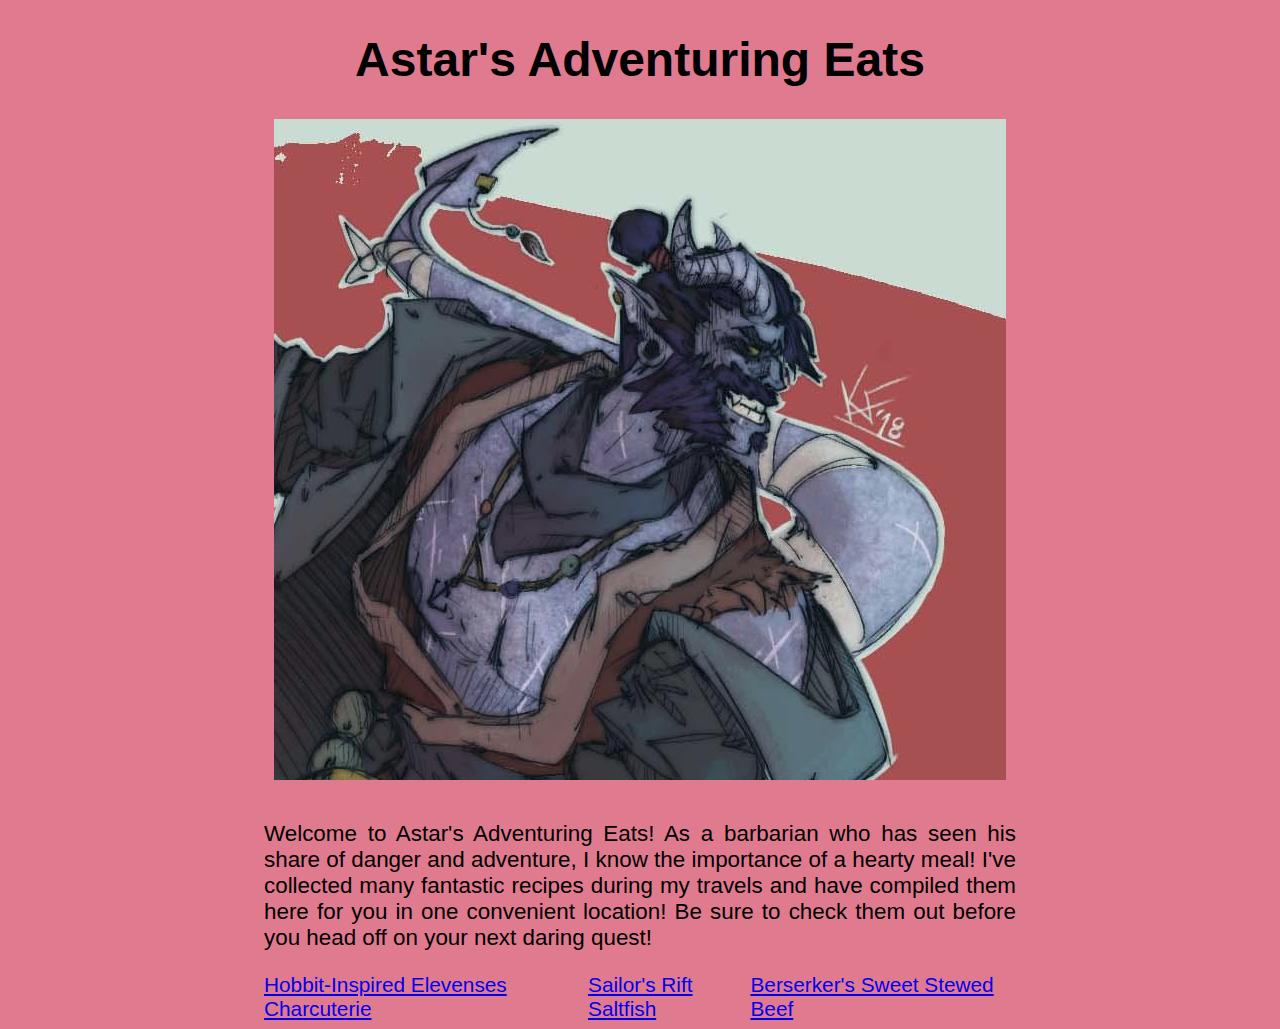
<file: index.html>
<!DOCTYPE html>
<html lang="en">
    <head>
        <meta charset="utf-8">
        <link rel="stylesheet" href="style.css">
        <title>Astar's Adventuring Eats</title>
    </head>
    <body>
        <h1 class="centered main-heading">Astar's Adventuring Eats</h1>
        <img id="main-img" src="./img/astar.png" alt="Astar, the tiefling barbarian" height="661px" width="732px">
        <br>
        <p class="greeting">Welcome to Astar's Adventuring Eats! As a barbarian who has seen his share of danger and adventure, I know the importance of a hearty meal! I've collected many fantastic recipes during my travels and have compiled them here for you in one convenient location! Be sure to check them out before you head off on your next daring quest!</p>
        <nav>
            <a href="./recipes/charcuterie.html">Hobbit-Inspired Elevenses Charcuterie</a>
            <a href="./recipes/saltfish.html">Sailor's Rift Saltfish</a>
            <a href="./recipes/stewedbeef.html">Berserker's Sweet Stewed Beef</a>
        </nav>
    </body>
</html>
</file>
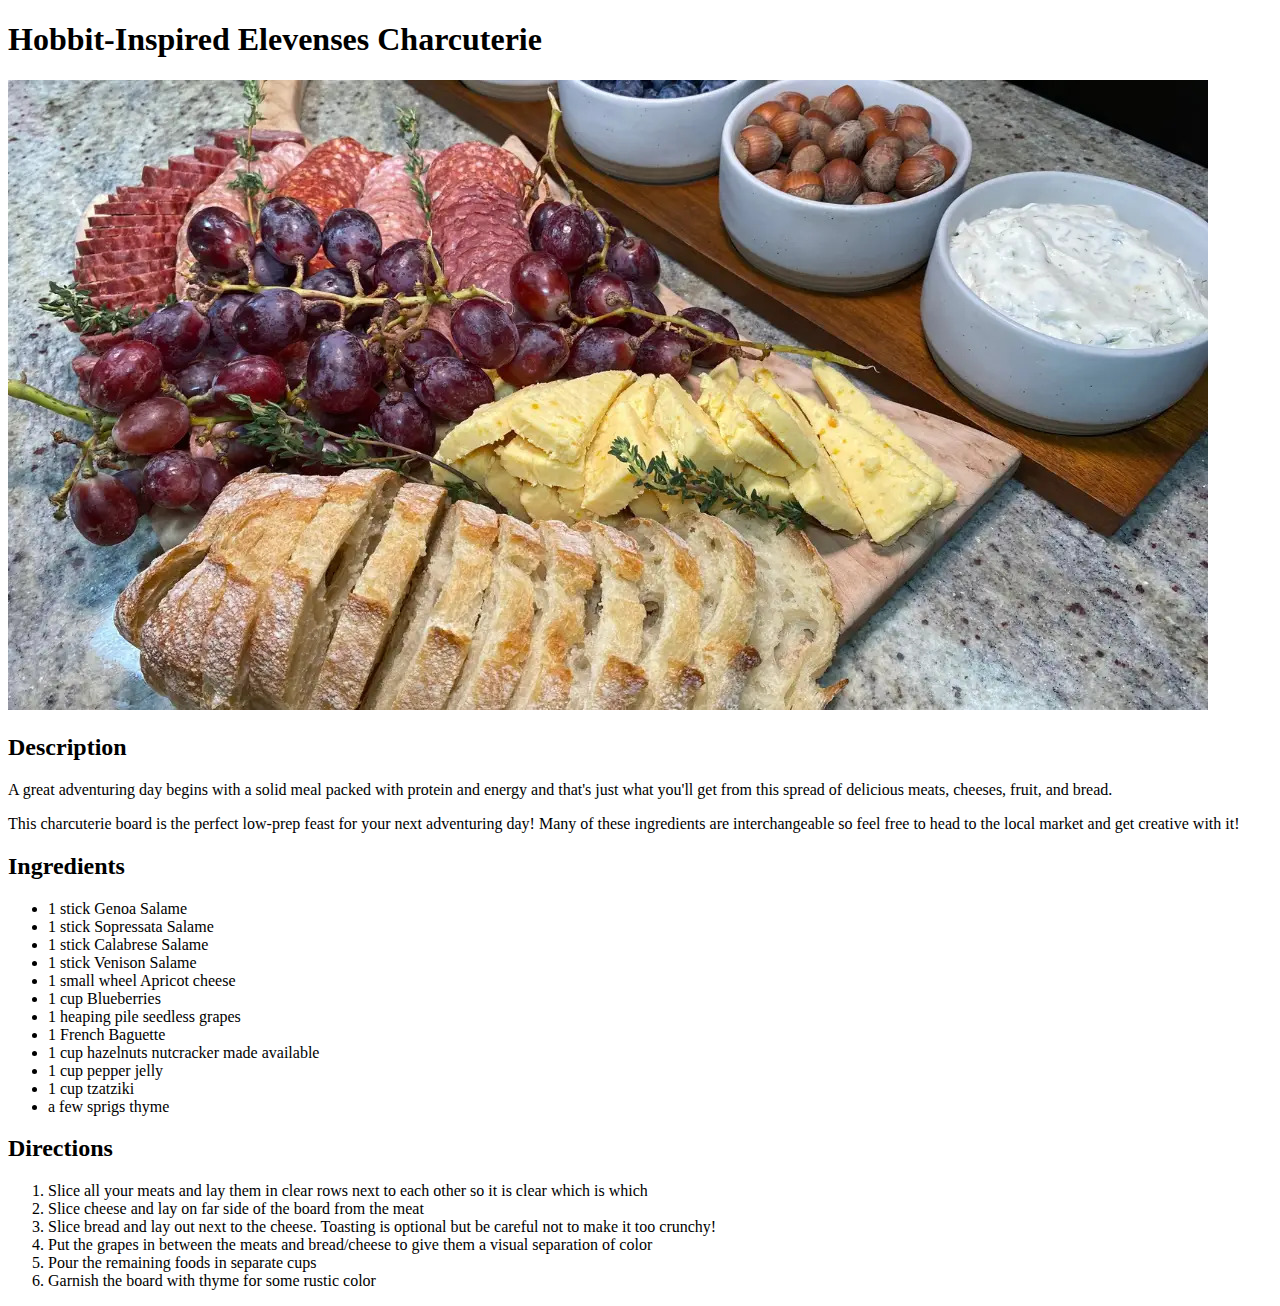
<file: recipes/charcuterie.html>
<!DOCTYPE html>
<html lang="en">
    <head>
        <meta charset="utf-8">
        <title>Astar's Adventuring Eats</title>
    </head>
    <body>
        <h1>Hobbit-Inspired Elevenses Charcuterie</h1>
        <img src="../img/charcuterie.jpg" alt="A charcuterie board with bread, cheese, meat, and fruit">
        
        <h2>Description</h2>
        <p>A great adventuring day begins with a solid meal packed with protein and energy and that's just what you'll get from this spread of delicious meats, cheeses, fruit, and bread.</p>
        <p>This charcuterie board is the perfect low-prep feast for your next adventuring day! Many of these ingredients are interchangeable so feel free to head to the local market and get creative with it!</p>

        <h2>Ingredients</h2>
        <ul>
            <li>1 stick Genoa Salame</li>
            <li>1 stick Sopressata Salame</li>
            <li>1 stick Calabrese Salame</li>
            <li>1 stick Venison Salame</li>
            <li>1 small wheel Apricot cheese</li>
            <li>1 cup Blueberries</li>
            <li>1 heaping pile seedless grapes</li>
            <li>1 French Baguette </li>
            <li>1 cup hazelnuts nutcracker made available</li>
            <li>1 cup pepper jelly</li>
            <li>1 cup tzatziki</li>
            <li>a few sprigs thyme</li>
        </ul>

        <h2>Directions</h2>
        <ol>
            <li>Slice all your meats and lay them in clear rows next to each other so it is clear which is which</li>
            <li>Slice cheese and lay on far side of the board from the meat</li>
            <li>Slice bread and lay out next to the cheese. Toasting is optional but be careful not to make it too crunchy!</li>
            <li>Put the grapes in between the meats and bread/cheese to give them a visual separation of color</li>
            <li>Pour the remaining foods in separate cups</li>
            <li>Garnish the board with thyme for some rustic color</li>
        </ol>
    </body>
</html>
</file>
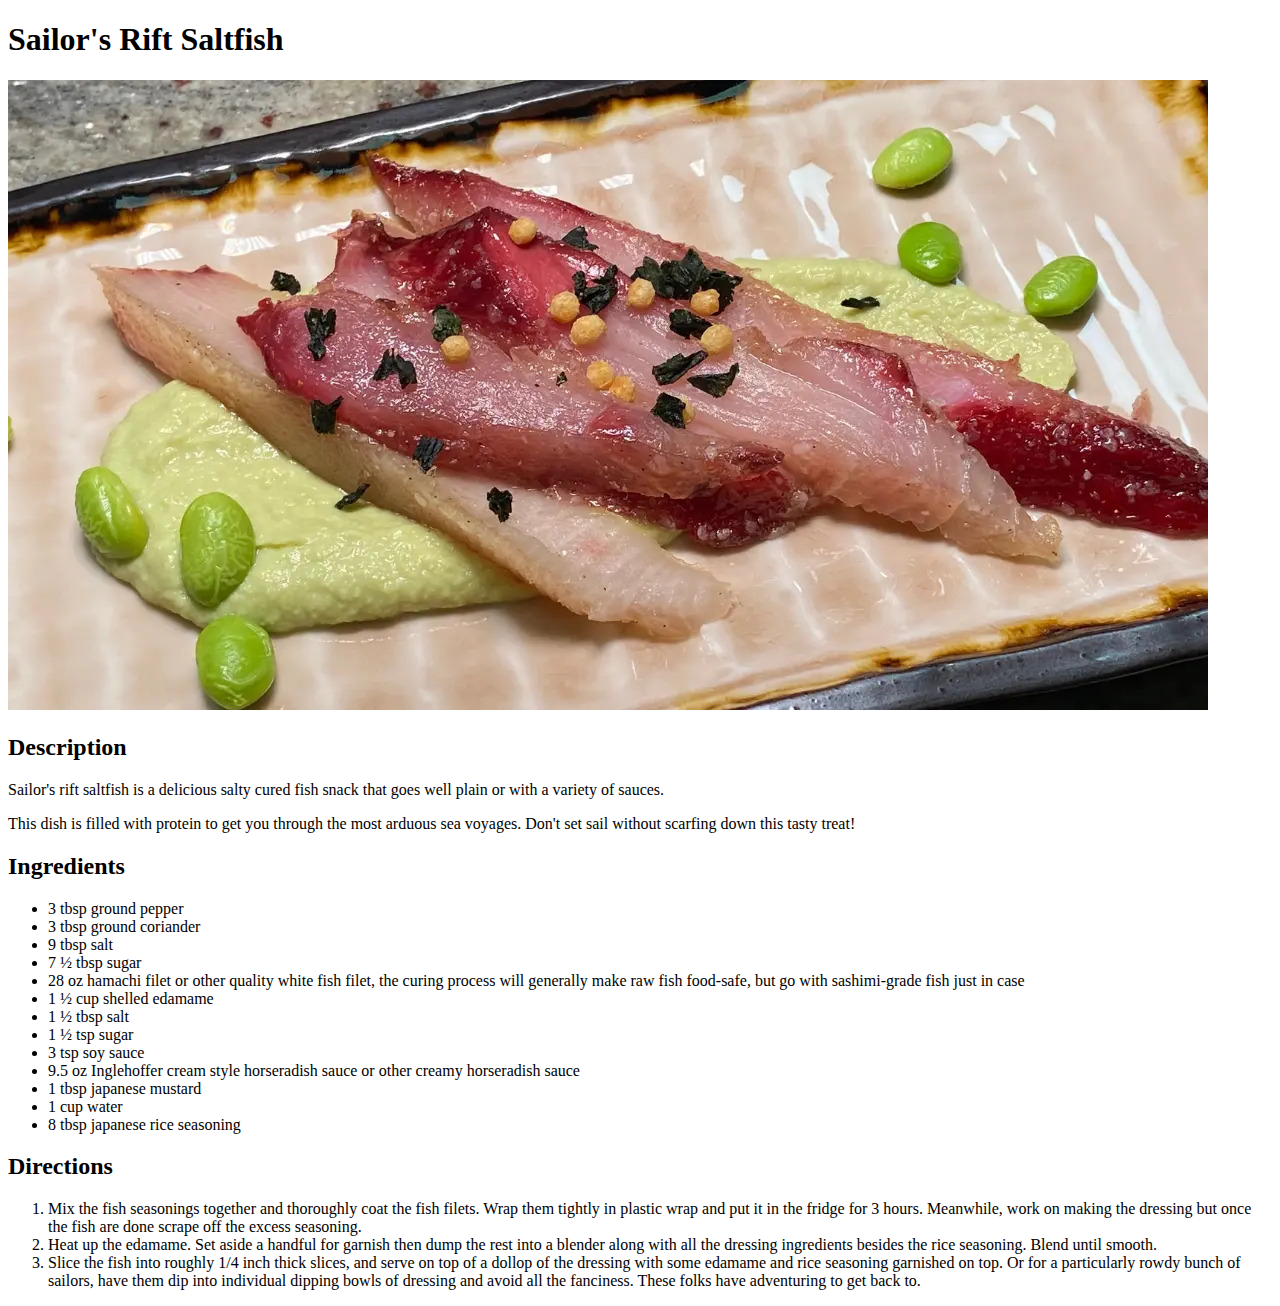
<file: recipes/saltfish.html>
<!DOCTYPE html>
<html lang="en">
    <head>
        <meta charset="utf-8">
        <title>Astar's Adventuring Eats</title>
    </head>

    <body>
        <h1>Sailor's Rift Saltfish</h1>
        <img src="../img/saltfish.jpg" alt="Salty cured hamachi">

        <h2>Description</h2>
        <p>Sailor's rift saltfish is a delicious salty cured fish snack that goes well plain or with a variety of sauces.</p>
        <p>This dish is filled with protein to get you through the most arduous sea voyages. Don't set sail without scarfing down this tasty treat!</p>
        
        <h2>Ingredients</h2>
        <ul>
            <li>3 tbsp ground pepper</li>
            <li>3 tbsp ground coriander</li>
            <li>9 tbsp salt</li>
            <li>7 ½ tbsp sugar</li>
            <li>28 oz hamachi filet or other quality white fish filet, the curing process will generally make raw fish food-safe, but go with sashimi-grade fish just in case</li>
            <li>1 ½ cup shelled edamame</li>
            <li>1 ½ tbsp salt</li>
            <li>1 ½ tsp sugar</li>
            <li>3 tsp soy sauce</li>
            <li>9.5 oz Inglehoffer cream style horseradish sauce or other creamy horseradish sauce</li>
            <li>1 tbsp japanese mustard</li>
            <li>1 cup water</li>
            <li>8 tbsp japanese rice seasoning</li>
        </ul>

        <h2>Directions</h2>
        <ol>
            <li>Mix the fish seasonings together and thoroughly coat the fish filets. Wrap them tightly in plastic wrap and put it in the fridge for 3 hours. Meanwhile, work on making the dressing but once the fish are done scrape off the excess seasoning.</li>
            <li>Heat up the edamame. Set aside a handful for garnish then dump the rest into a blender along with all the dressing ingredients besides the rice seasoning. Blend until smooth.</li>
            <li>Slice the fish into roughly 1/4 inch thick slices, and serve on top of a dollop of the dressing with some edamame and rice seasoning garnished on top. Or for a particularly rowdy bunch of sailors, have them dip into individual dipping bowls of dressing and avoid all the fanciness. These folks have adventuring to get back to.</li>
        </ol>
    </body>
</html>
</file>
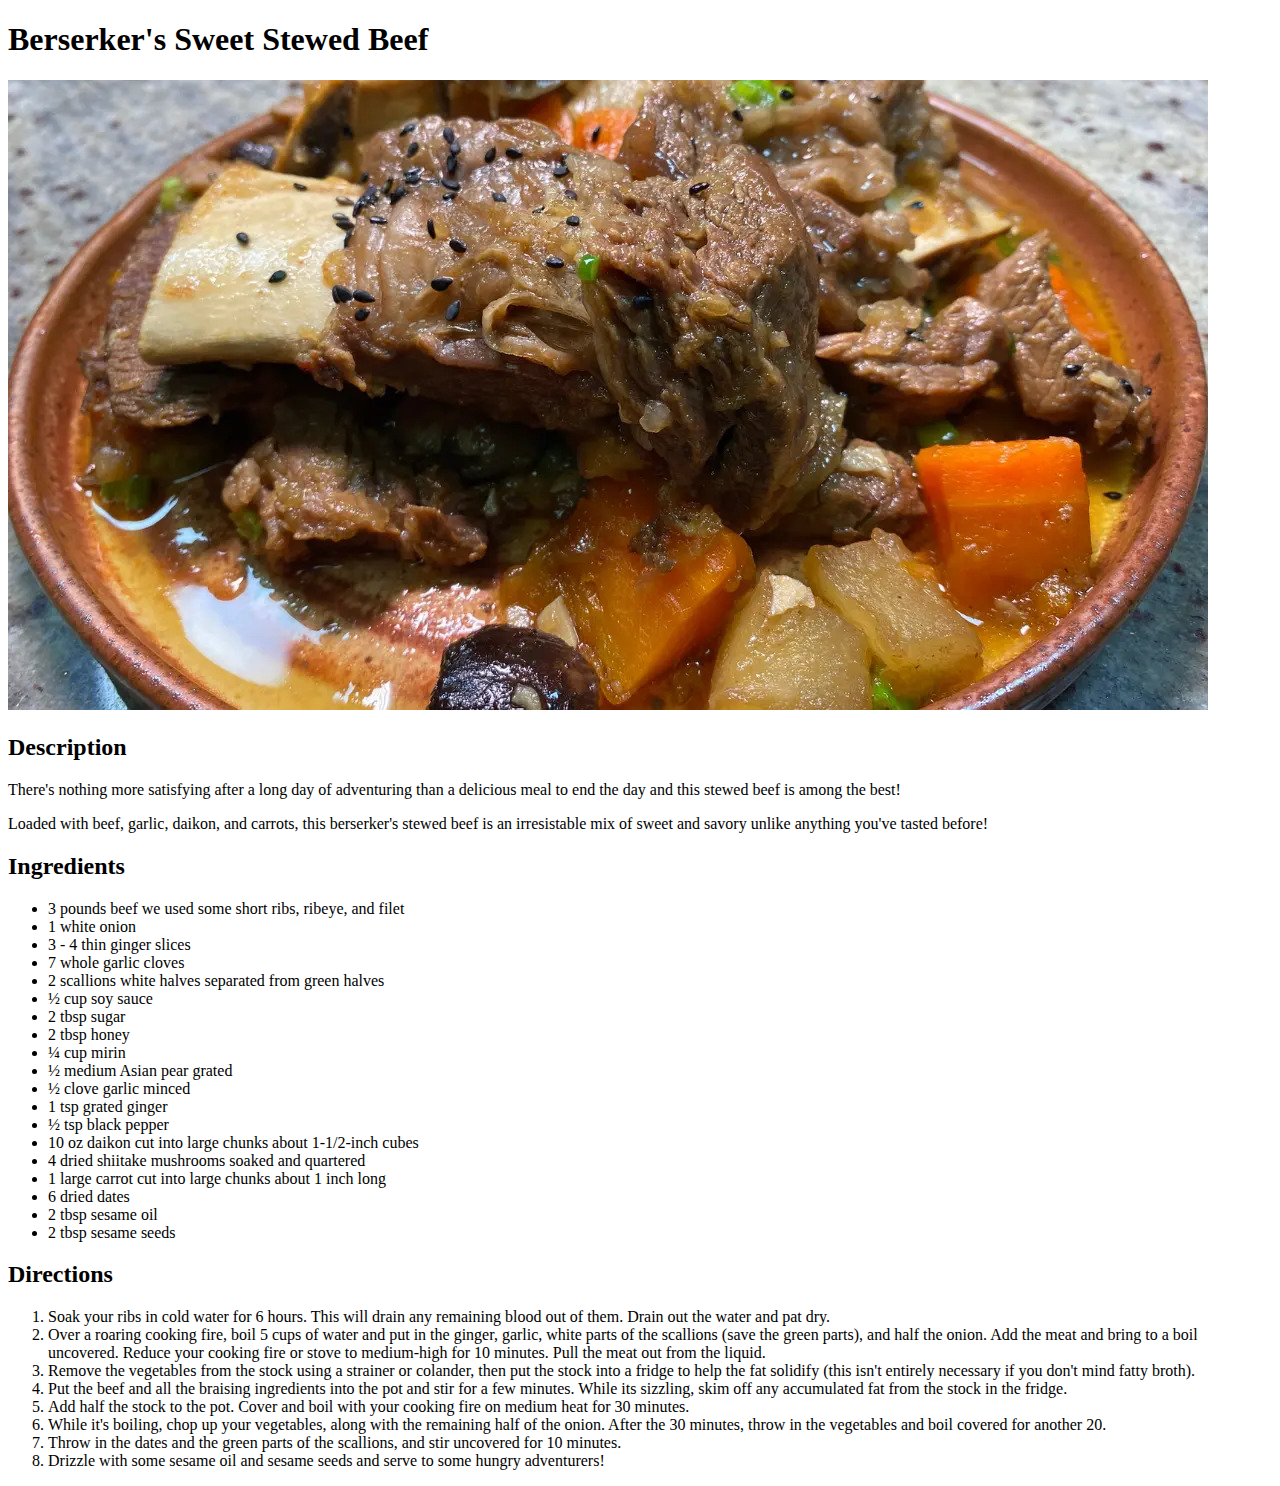
<file: recipes/stewedbeef.html>
<!DOCTYPE html>
<html lang="en">
    <head>
        <meta charset="utf-8">
        <title>Astar's Adventuring Eats</title>
    </head>

    <body>
        <h1>Berserker's Sweet Stewed Beef</h1>
        <img src="../img/stewedbeef.jpg" alt="Stewed beef with carrots, scallions, and daikon">

        <h2>Description</h2>
        <p>There's nothing more satisfying after a long day of adventuring than a delicious meal to end the day and this stewed beef is among the best!</p>
        <p>Loaded with beef, garlic, daikon, and carrots, this berserker's stewed beef is an irresistable mix of sweet and savory unlike anything you've tasted before!</p>
        
        <h2>Ingredients</h2>
        <ul>
            <li>3 pounds beef we used some short ribs, ribeye, and filet</li>
            <li>1 white onion</li>
            <li>3 - 4 thin ginger slices</li>
            <li>7 whole garlic cloves</li>
            <li>2 scallions white halves separated from green halves</li>
            <li>½ cup soy sauce</li>
            <li>2 tbsp sugar</li>
            <li>2 tbsp honey</li>
            <li>¼ cup mirin</li>
            <li>½ medium Asian pear grated</li>
            <li>½ clove garlic minced</li>
            <li>1 tsp grated ginger</li>
            <li>½ tsp black pepper</li>
            <li>10 oz daikon cut into large chunks about 1-1/2-inch cubes</li>
            <li>4 dried shiitake mushrooms soaked and quartered</li>
            <li>1 large carrot cut into large chunks about 1 inch long</li>
            <li>6 dried dates</li>
            <li>2 tbsp sesame oil</li>
            <li>2 tbsp sesame seeds</li>
        </ul>

        <h2>Directions</h2>
        <ol>
            <li>Soak your ribs in cold water for 6 hours. This will drain any remaining blood out of them. Drain out the water and pat dry.</li>
            <li>Over a roaring cooking fire, boil 5 cups of water and put in the ginger, garlic, white parts of the scallions (save the green parts), and half the onion. Add the meat and bring to a boil uncovered. Reduce your cooking fire or stove to medium-high for 10 minutes. Pull the meat out from the liquid.</li>
            <li>Remove the vegetables from the stock using a strainer or colander, then put the stock into a fridge to help the fat solidify (this isn't entirely necessary if you don't mind fatty broth).</li>
            <li>Put the beef and all the braising ingredients into the pot and stir for a few minutes. While its sizzling, skim off any accumulated fat from the stock in the fridge.</li>
            <li>Add half the stock to the pot. Cover and boil with your cooking fire on medium heat for 30 minutes.</li>
            <li>While it's boiling, chop up your vegetables, along with the remaining half of the onion. After the 30 minutes, throw in the vegetables and boil covered for another 20.</li>
            <li>Throw in the dates and the green parts of the scallions, and stir uncovered for 10 minutes.</li>
            <li>Drizzle with some sesame oil and sesame seeds and serve to some hungry adventurers!</li>
        </ol>
    </body>
</html>
</file>
<file: style.css>
body {
    font-family: Arial, Helvetica, sans-serif;
    background-color: rgb(224, 122, 143);
}

#main-img {
    display: block;
    margin: 0 auto;
}

.centered {
    text-align: center;
}

.greeting {
    text-align: justify;
    padding: 0 20vw;
    font-size: 1.4rem;
}

nav {
    display: flex;
    padding: 0 20vw;
    justify-content: space-between;
    font-size: 1.3rem;
}

.main-heading {
    font-size: 3rem;   
}
</file>
